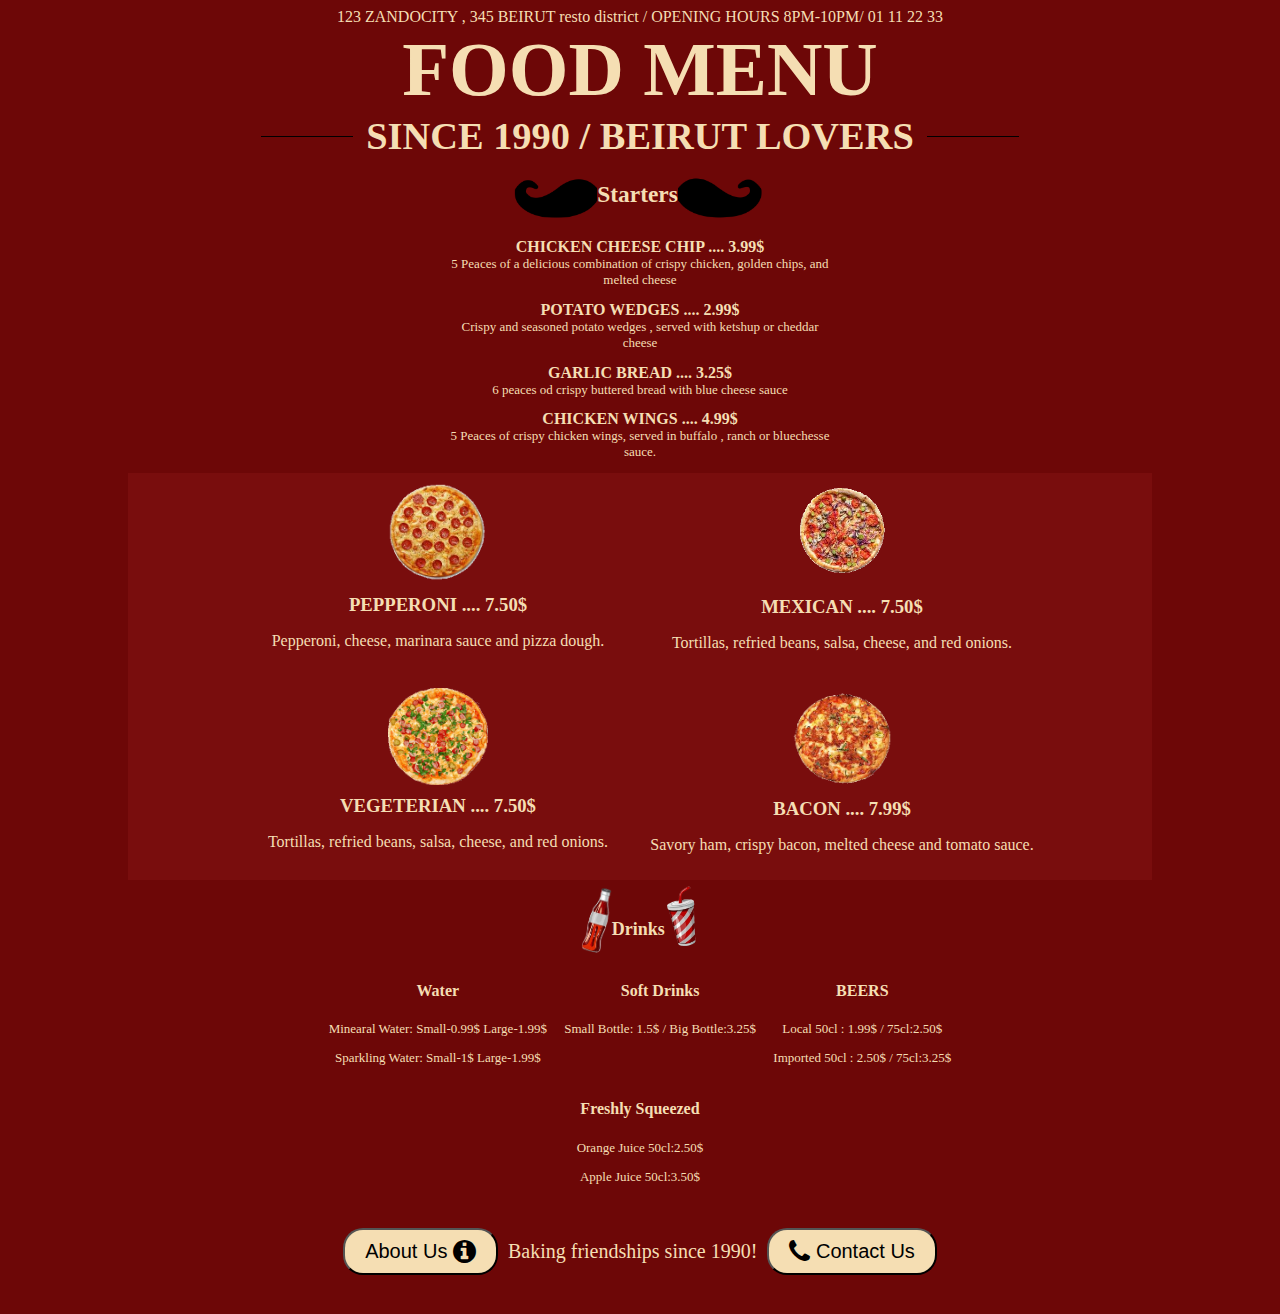
<file: index.html>
<!DOCTYPE html>
<html lang="en">
<head>
  <meta charset="UTF-8">
  <meta name="viewport" content="width=device-width, initial-scale=1.0">
  <link rel="stylesheet" href="./index.css">
  <link rel="stylesheet" href="https://cdnjs.cloudflare.com/ajax/libs/font-awesome/4.7.0/css/font-awesome.min.css">
  <title>Toni'sPizza</title>
</head>
<body>
  <header class="header">
    <p>123 ZANDOCITY , 345 BEIRUT resto district / OPENING HOURS 8PM-10PM/ 01 11 22 33 </p>
    <h1>FOOD MENU</h1>
    <h3><span>SINCE 1990 / BEIRUT LOVERS</span></h3>
  </header>
  <div class="container">
    <div class="food">
      <div class="starters">
        <div class="startersHeading">
          <img src="./images/222.png" alt="Image 222">
          <h3>Starters</h3>
          <img src="./images/333.png" alt="Image 333">
        </div>
        <div class="startersContent">
          <h4>CHICKEN CHEESE CHIP .... 3.99$</h4>
          <p>5 Peaces of a delicious combination of crispy chicken, golden chips, and melted cheese</p>
          <h4>POTATO WEDGES .... 2.99$</h4>
          <p>Crispy and seasoned potato wedges , served with ketshup or cheddar cheese</p>
          <h4>GARLIC BREAD .... 3.25$</h4>
          <p>6 peaces od crispy buttered bread with blue cheese sauce</p>
          <h4>CHICKEN WINGS .... 4.99$</h4>
          <p>5 Peaces of  crispy chicken wings, served in buffalo , ranch or bluechesse sauce.</p>
        </div>
      </div>
      <div class="spinningPizzas">
        <div class="rotating-images">
          <div class="image-container">
            <img src="./images/pizza1.png" alt="Image 1">
            <h3>PEPPERONI .... 7.50$</h3>
            <p>Pepperoni, cheese, marinara sauce and pizza dough.</p>
          </div>
          <div class="image-container">
            <img style="max-width: 143px;" src="./images/pizza2.png" alt="Image 2">
            <h3>MEXICAN .... 7.50$</h3>
            <p>Tortillas, refried beans, salsa, cheese, and red onions.</p>
          </div>
          <div class="image-container">
            <img src="./images/pizza3.png" alt="Image 3">
            <h3>VEGETERIAN .... 7.50$</h3>
            <p>Tortillas, refried beans, salsa, cheese, and red onions.</p>
          </div>
          <div class="image-container">
            <img src="./images/pizza4.png" alt="Image 4">
            <h3>BACON .... 7.99$</h3>
            <p>Savory ham, crispy bacon, melted cheese and tomato sauce.</p>
          </div>
        </div>
      </div>
      <div class="drinks">
        <div class="headerContainer">
          <div class="drinksHeading">
            <img src="./images/Bottle.png" alt="Image 444">
            <h3>Drinks</h3>
            <img src="./images/Cup.png" alt="Image 555">
          </div>
        </div>
        <div class="body-container">
          <div class="drinksContent">
            <div class="type">
              <h4>Water</h4>
              <p>Minearal Water: Small-0.99$ Large-1.99$</p>
              <p>Sparkling Water: Small-1$ Large-1.99$</p>
            </div>
            <div class="type">
              <h4>Soft Drinks</h4>
              <p>Small Bottle: 1.5$ / Big Bottle:3.25$</p>
            </div>
            <div class="type">
              <h4>BEERS</h4>
              <p>Local 50cl : 1.99$ / 75cl:2.50$</p>
              <p>Imported 50cl : 2.50$ / 75cl:3.25$</p>
            </div>
            <div class="type">
              <h4>Freshly Squeezed</h4>
              <p>Orange Juice 50cl:2.50$</p>
              <p>Apple Juice 50cl:3.50$</p>
            </div>
          </div>
        </div> 
      </div>
    </div>
  </div>
  <footer class="footer">
    <button class="button" onclick="location.href='./about-us.html'">
      About Us <i class="fa fa-info-circle fa-lg"></i></button>
    <p style="display:inline">Baking friendships since 1990!</p>
    <button class="button" onclick="location.href='./contact-us.html'"><i class="fa fa-phone fa-lg"></i>
      Contact Us</button>
  </footer>
</body>
</html>
</file>
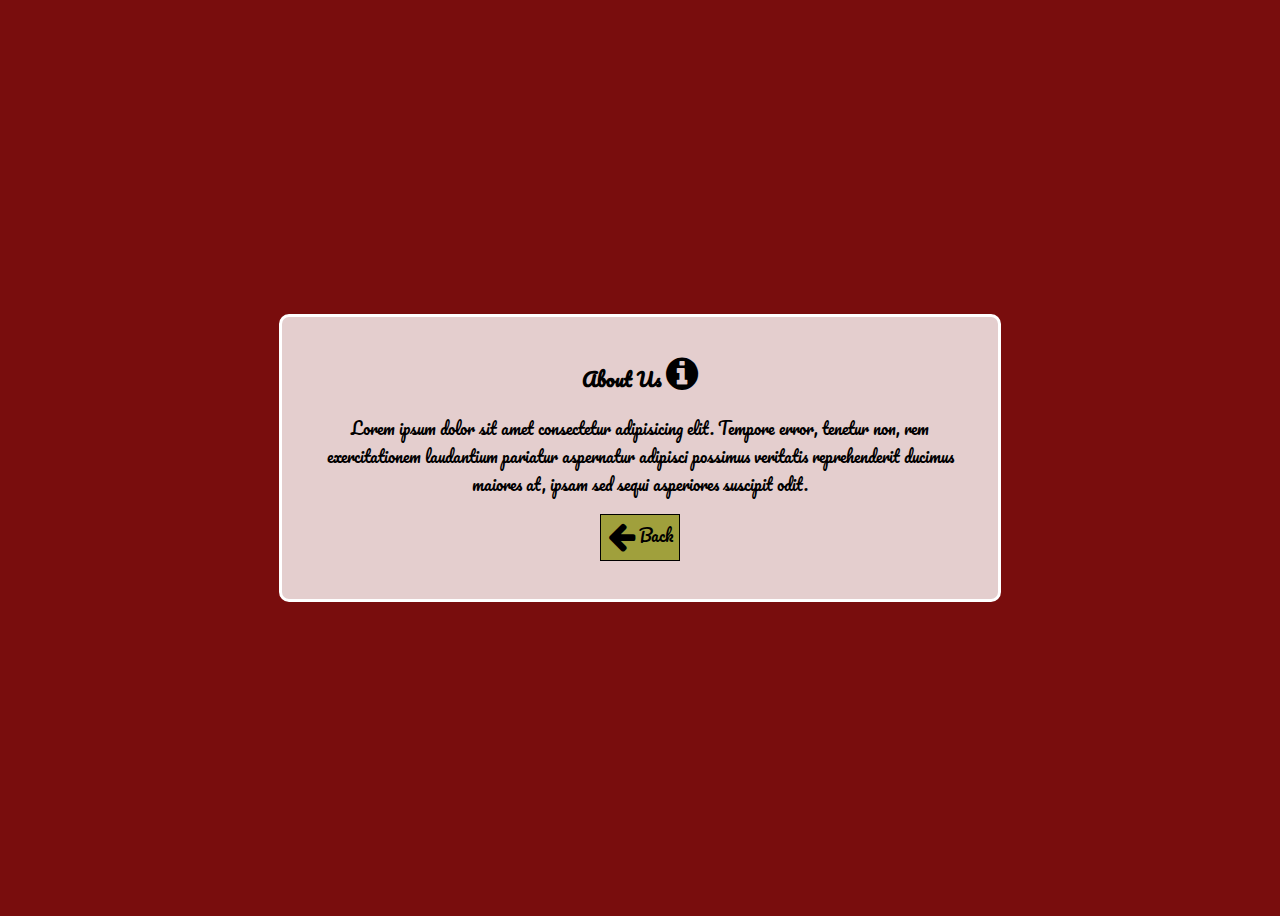
<file: about-us.html>
<!DOCTYPE html>
<html lang="en">
<head>
  <meta charset="UTF-8">
  <meta name="viewport" content="width=device-width, initial-scale=1.0">
  <link rel="stylesheet" href="./about-us.css">
  <link rel="stylesheet" href="https://cdnjs.cloudflare.com/ajax/libs/font-awesome/4.7.0/css/font-awesome.min.css">
  <title>About Us</title>
</head>
<body>
  <div class="container">
    <div class="aboutUs">
      <h3>About Us <i class="fa fa-info-circle  fa-2x"></i></h3>
      <p>Lorem ipsum dolor sit amet consectetur adipisicing elit. Tempore error, tenetur non, rem exercitationem laudantium pariatur aspernatur adipisci possimus veritatis reprehenderit ducimus maiores at, ipsam sed sequi asperiores suscipit odit.</p>
      <a href="./index.html" class="back-button"><i class="fa fa-arrow-left fa-2x icon"></i> Back</a>
    </div>
  </div>
</body>
</html>
</file>
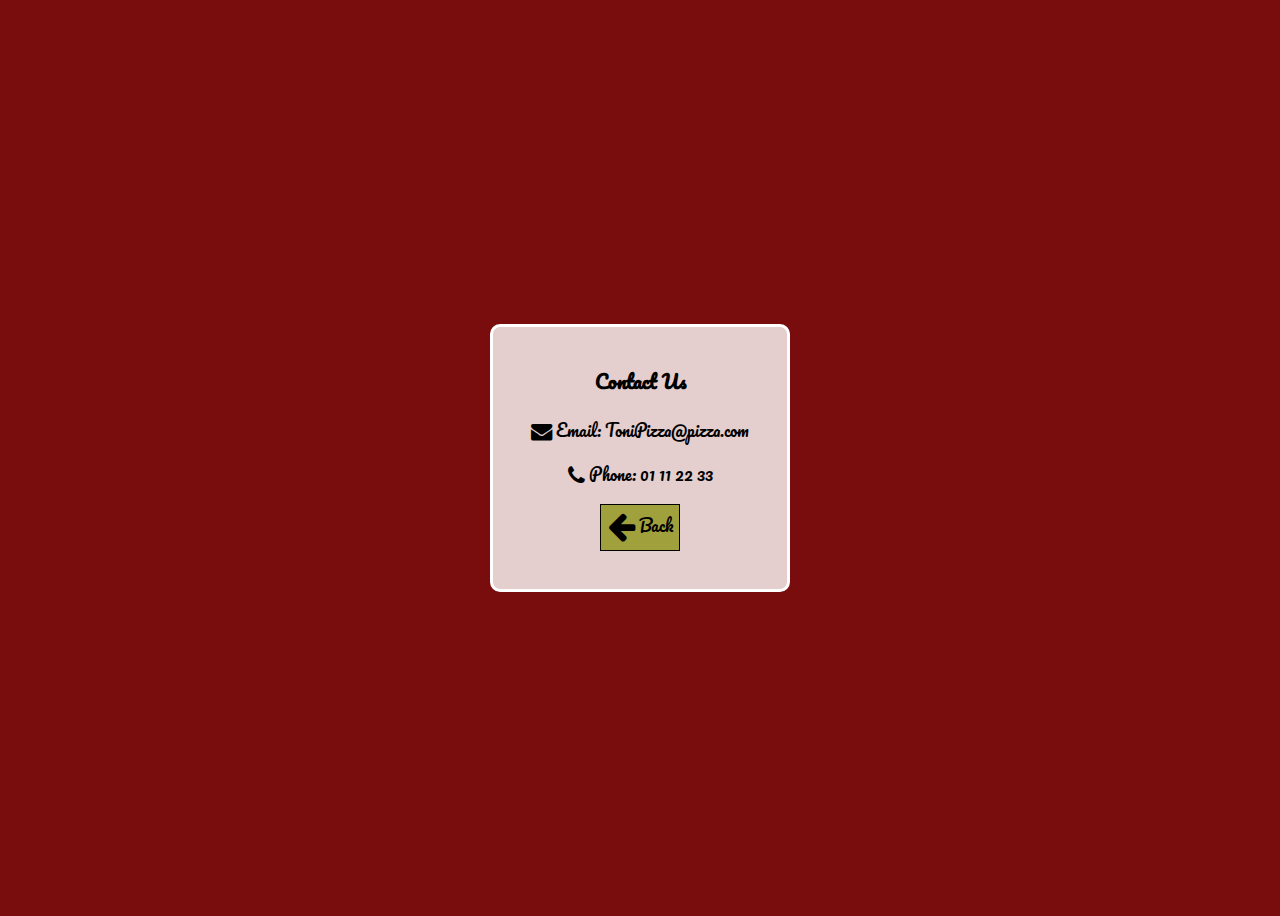
<file: contact-us.html>
<!DOCTYPE html>
<html lang="en">
<head>
  <meta charset="UTF-8">
  <meta name="viewport" content="width=device-width, initial-scale=1.0">
  <link rel="stylesheet" href="./about-us.css">
  <link rel="stylesheet" href="https://cdnjs.cloudflare.com/ajax/libs/font-awesome/4.7.0/css/font-awesome.min.css">
  <title>About Us</title>
</head>
<body style="background-color: rgb(121, 13, 13);;">
  <div class="container">
    <div class="aboutUs">
      <h3>Contact Us</h3>
      <p><i class="fa fa-envelope fa-lg"></i> Email: ToniPizza@pizza.com</p>
      <p><i class="fa fa-phone fa-lg"></i> Phone: 01 11 22 33</p>
      <a href="./index.html" class="back-button"><i class="fa fa-arrow-left fa-2x"></i> Back</a>
    </div>
  </div>
</body>
</html>
</file>
<file: index.css>
*{
  color: wheat;
}
body {
  background-color: rgb(109, 7, 7);
  font-size: 16px;
  font-family: 'Pacifico', cursive;
}
.header{
  text-align: center;
}
.header h1 {
  font-weight: bold;
  font-size: 6vw;
  margin: 0;
  padding: 0;
}

.header {
  text-align: center;
}

.header p,
.header h1 {
  margin: 0;
}

.header h3 {
  position: relative;
  font-size: 3vw;
  margin: 0;
  padding: 0;
}

.header h3::before,
.header h3::after {
  content: "";
  position: absolute;
  left: 20%;
  right: 20%;
  border-top: 0.1vw solid black;
  z-index: -2;
}

.header h3::before {
  top: 50%;
}

.header h3::after {
  bottom: 50%;
  position: relative;
}

.header span {
  background-color: rgb(109, 7, 7);
  padding: 1vw;
}
.starters{
  text-align: center;
  width: 30vw;
  margin: auto;
}

.drinksHeading,
.startersHeading {
  display: flex;
  font-size: 20px;
  justify-content: center;
}

.drinksHeading img,
.startersHeading img {
  max-height: 80px;
}

.startersContent {
  margin: 0 ;
}
.startersContent h4 {
  margin: 0;
  padding: 0;
}

.startersContent p {
  margin: 0;
  margin-bottom: 1vw;
  padding: 0;
  font-size: 13px;
}

.spinningPizzas {
  background-color: rgb(121, 13, 13);
  width: 80vw;
 margin: auto;
}
.rotating-images {
  display: flex;
  justify-content: center;
  flex-wrap: wrap;
}
.image-container{
  margin: 10px;
  width: 30vw;
  text-align: center;
  transition: transform 0.5s ease;
}
.image-container img {
  animation: spin 6s linear infinite;
  max-width: 100px;
  
}
.image-container h3 {
  margin: 0.5vw;
}
.image-container:hover {
  transform: scale(1.1);
}

.drinks {
  text-align: center;
}
.headerContainer{
  max-width: 250px;
  margin: auto;
}
.drinksHeading {
  display: flex;
}
.drinksHeading h3 {
  font-size: large;
  margin-top: 3vw;
}
.drinksContent{
  display: flex;
  flex-wrap: wrap;
  width: 50vw;
  justify-content: space-around;
  margin: auto;
  
}
.drinksContent p{
  font-size: 13px;
  
}

footer {
  text-align: center;
  padding: 2vw;
  color: wheat;
  font-size: 20px;
}

.button {
  display: inline-block;
  padding: 10px 20px;
  background-color: wheat;
  text-decoration: none;
  border-radius: 20px;
  font-size: 20px;
  margin: 5px;
  color: black;
}

button i{
  color: black;
}

@keyframes spin {
  0% {
    transform: rotate(0deg);
  }
  100% {
    transform: rotate(360deg);
  }
}
@media (max-width: 600px) {
  .image-container {
    width: 100vw;
  }
  footer{
    display: flex;
    flex-direction: column;
  }
}
</file>
<file: about-us.css>
@import url('https://fonts.googleapis.com/css2?family=Pacifico&display=swap');

body {
  font-family: 'Pacifico', cursive;
  background-color: rgb(121, 13, 13);
}
.container {
  display: flex;
  justify-content: center;
  align-items: center;
  height: 100vh;
}

.aboutUs {
  text-align: center;
  padding: 3vw;
  background-color: rgba(255, 255, 255, 0.8);
  color: black;
  border: 3px solid white;
  border-radius: 10px;
  max-width: 50vw;
}

.aboutUs h3 {
  margin-top: 0;
}
a {
  display: inline-block;
  padding: 0.5vw;
  background-color: rgb(160, 160, 60);
  border: 1px solid;
  color: black;
  text-decoration: none; 
}

.fa-arrow-left {
  vertical-align: top;
}
</file>
